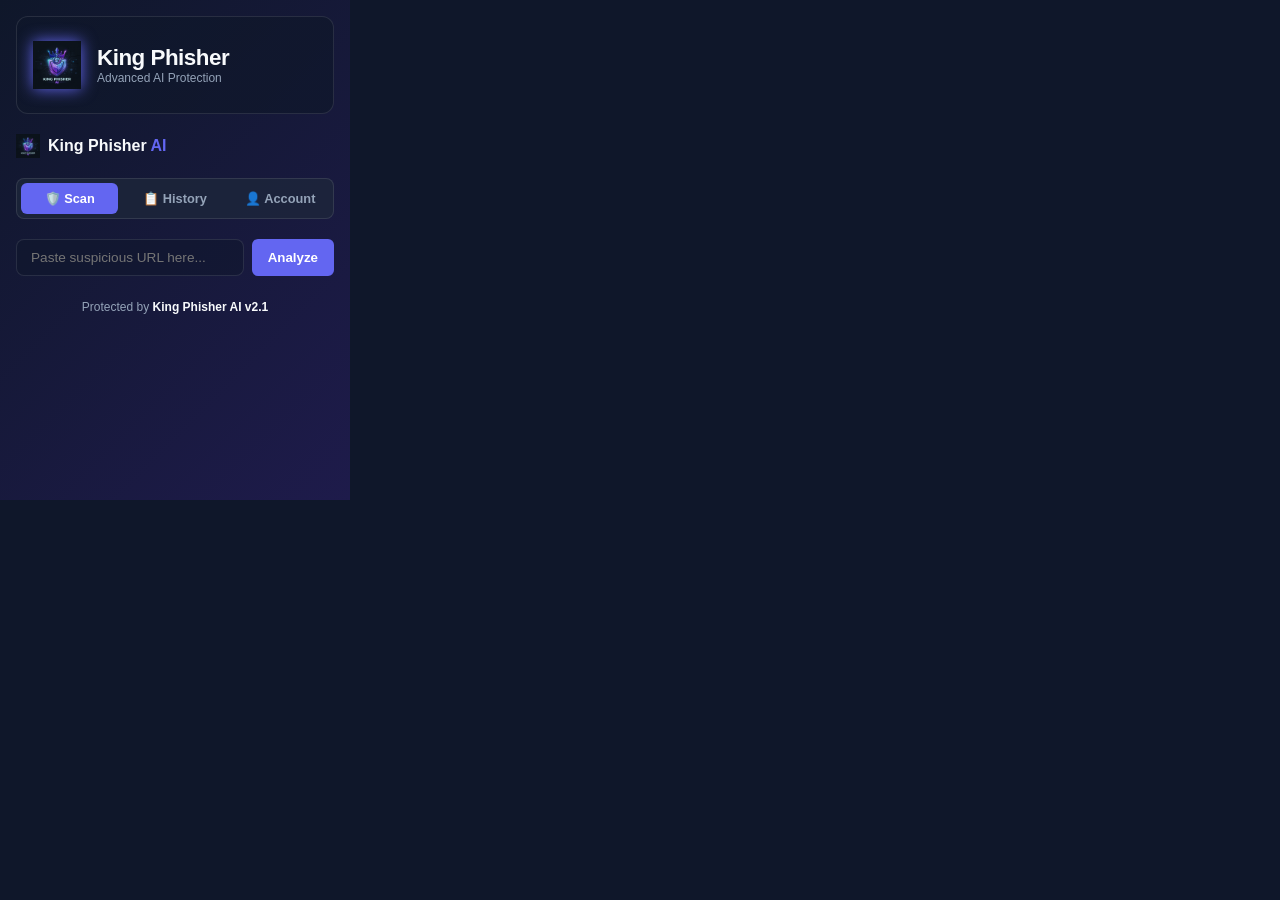
<file: extension/popup/popup.html>
<!DOCTYPE html>
<html lang="en">
<head>
    <meta charset="UTF-8">
    <meta name="viewport" content="width=device-width, initial-scale=1.0">
    <title>King Phisher AI</title>
    <link rel="stylesheet" href="popup.css">
</head>
<body>
    <div class="container">
        <!-- Hero Section -->
        <div class="hero">
            <div class="hero-content">
                <img src="../assets/icon128.png" alt="Hero Logo">
                <div class="hero-text">
                    <h2>King Phisher</h2>
                    <p>Advanced AI Protection</p>
                </div>
            </div>
        </div>

        <!-- Header -->
        <header>
            <div class="logo">
                <img src="../assets/icon48.png" alt="Logo">
                <h1>King Phisher <span>AI</span></h1>
            </div>
            <div id="user-status" class="user-status">
                <span id="user-email" class="hidden"></span>
                <button id="logoutBtn" class="hidden">Logout</button>
            </div>
        </header>

        <div id="messageBox" class="message-box hidden"></div>

        <!-- Navigation -->
        <nav>
            <button class="nav-btn active" data-tab="scan">🛡️ Scan</button>
            <button class="nav-btn" data-tab="history">📋 History</button>
            <button id="nav-login" class="nav-btn" data-tab="login">👤 Account</button>
        </nav>

        <!-- Main Content -->
        <main>
            <!-- Scan Tab -->
            <section id="scan" class="tab-pane active">
                <div class="input-group">
                    <input type="text" id="urlInput" placeholder="Paste suspicious URL here...">
                    <button id="scanBtn">Analyze</button>
                </div>

                <div id="resultCard" class="result-card hidden">
                    <div class="result-header">
                        <span id="resultIcon">🛡️</span>
                        <h2 id="resultTitle">Safe</h2>
                    </div>
                    <p id="resultText">This URL appears to be safe.</p>
                    <div class="confidence-container">
                        <label>Confidence</label>
                        <div class="progress-bar">
                            <div id="confidenceLevel" class="level"></div>
                        </div>
                    </div>
                    <div class="explanation">
                        <strong>Why?</strong>
                        <p id="explanationText"></p>
                    </div>
                </div>
            </section>

            <!-- History Tab -->
            <section id="history" class="tab-pane">
                <ul id="historyList">
                    <!-- History items injected here -->
                </ul>
            </section>

            <!-- Login Tab -->
            <section id="login" class="tab-pane">
                <div class="auth-form" id="loginForm">
                    <h2>Login</h2>
                    <input type="email" id="loginEmail" placeholder="Email">
                    <input type="password" id="loginPass" placeholder="Password">
                    <button id="doLoginBtn">Login</button>
                    <p>Don't have an account? <a href="#" id="showRegister">Register</a></p>
                </div>

                <div class="auth-form hidden" id="registerForm">
                    <h2>Create Account</h2>
                    <input type="email" id="regEmail" placeholder="Email">
                    <input type="password" id="regPass" placeholder="Password">
                    <button id="doRegisterBtn">Register</button>
                    <p>Already have an account? <a href="#" id="showLogin">Login</a></p>
                </div>
            </section>
        </main>

        <!-- Footer -->
        <footer>
            <p>Protected by <span>King Phisher AI v2.1</span></p>
        </footer>
    </div>
    <script src="popup.js"></script>
</body>
</html>
</file>
<file: extension/popup/popup.css>
:root {
    --primary: #6366f1;
    --primary-hover: #4f46e5;
    --bg-dark: #0f172a;
    --card-bg: rgba(30, 41, 59, 0.7);
    --text-main: #f8fafc;
    --text-muted: #94a3b8;
    --danger: #ef4444;
    --success: #22c55e;
    --warning: #f59e0b;
    --glass-border: rgba(255, 255, 255, 0.1);
}

* {
    margin: 0;
    padding: 0;
    box-sizing: border-box;
    font-family: 'Inter', -apple-system, BlinkMacSystemFont, "Segoe UI", Roboto, sans-serif;
}

body {
    width: 350px;
    background-color: var(--bg-dark);
    color: var(--text-main);
    overflow-x: hidden;
}

.container {
    padding: 16px;
    background: linear-gradient(135deg, #0f172a 0%, #1e1b4b 100%);
    min-height: 500px;
}

.hero {
    background: linear-gradient(rgba(15, 23, 42, 0.7), rgba(15, 23, 42, 0.7)), 
                url('https://www.transparenttextures.com/patterns/circuit-board.png');
    border-radius: 12px;
    padding: 24px 16px;
    margin-bottom: 20px;
    border: 1px solid var(--glass-border);
    position: relative;
    overflow: hidden;
}

.hero-content {
    display: flex;
    align-items: center;
    gap: 16px;
    position: relative;
    z-index: 2;
}

.hero-content img {
    width: 48px;
    height: 48px;
    filter: drop-shadow(0 0 8px var(--primary));
}

.hero-text h2 {
    font-size: 1.4rem;
    font-weight: 800;
    letter-spacing: -0.5px;
}

.hero-text p {
    font-size: 0.75rem;
    color: var(--text-muted);
}

header {
    display: flex;
    justify-content: space-between;
    align-items: center;
    margin-bottom: 20px;
}

.logo {
    display: flex;
    align-items: center;
    gap: 8px;
}

.logo img {
    width: 24px;
    height: 24px;
}

.logo h1 {
    font-size: 1rem;
    font-weight: 700;
}

.logo h1 span {
    color: var(--primary);
}

.user-status {
    display: flex;
    align-items: center;
    gap: 8px;
}

#user-email {
    font-size: 0.7rem;
    color: var(--text-muted);
    max-width: 80px;
    overflow: hidden;
    text-overflow: ellipsis;
    white-space: nowrap;
}

#logoutBtn {
    background: transparent;
    border: 1px solid var(--danger);
    color: var(--danger);
    font-size: 0.65rem;
    padding: 2px 6px;
    border-radius: 4px;
    cursor: pointer;
}

.status-badge {
    font-size: 0.7rem;
    background: rgba(34, 197, 94, 0.2);
    color: var(--success);
    padding: 4px 8px;
    border-radius: 12px;
    border: 1px solid rgba(34, 197, 94, 0.3);
}

nav {
    display: flex;
    gap: 8px;
    margin-bottom: 20px;
    background: var(--card-bg);
    padding: 4px;
    border-radius: 8px;
    border: 1px solid var(--glass-border);
}

.nav-btn {
    flex: 1;
    background: transparent;
    border: none;
    color: var(--text-muted);
    padding: 8px;
    font-size: 0.8rem;
    font-weight: 600;
    cursor: pointer;
    border-radius: 6px;
    transition: all 0.2s;
}

.nav-btn.active {
    background: var(--primary);
    color: white;
}

.tab-pane {
    display: none;
    animation: fadeIn 0.3s ease;
}

.tab-pane.active {
    display: block;
}

@keyframes fadeIn {
    from { opacity: 0; transform: translateY(5px); }
    to { opacity: 1; transform: translateY(0); }
}

.scan-card {
    background: var(--card-bg);
    padding: 16px;
    border-radius: 12px;
    border: 1px solid var(--glass-border);
    margin-bottom: 16px;
    backdrop-filter: blur(10px);
}

.subtitle {
    font-size: 0.8rem;
    color: var(--text-muted);
    margin-bottom: 12px;
}

.input-group {
    display: flex;
    gap: 8px;
}

input[type="text"],
input[type="email"],
input[type="password"] {
    flex: 1;
    background: rgba(15, 23, 42, 0.5);
    border: 1px solid var(--glass-border);
    border-radius: 8px;
    padding: 10px 14px;
    color: white;
    font-size: 0.85rem;
    transition: all 0.2s;
    width: 100%;
}

input:focus {
    outline: none;
    border-color: var(--primary);
    background: rgba(15, 23, 42, 0.8);
    box-shadow: 0 0 0 2px rgba(99, 102, 241, 0.2);
}

#scanBtn {
    background: var(--primary);
    color: white;
    border: none;
    border-radius: 6px;
    padding: 8px 16px;
    font-weight: 600;
    cursor: pointer;
    transition: background 0.2s;
}

#scanBtn:hover {
    background: var(--primary-hover);
}

.result-card {
    background: var(--card-bg);
    padding: 16px;
    border-radius: 12px;
    border: 1px solid var(--glass-border);
    backdrop-filter: blur(10px);
}

.hidden { display: none !important; }

.result-header {
    display: flex;
    align-items: center;
    gap: 10px;
    margin-bottom: 12px;
}

.result-header h2 {
    font-size: 1.1rem;
}

.confidence-bar {
    height: 6px;
    background: rgba(255,255,255,0.1);
    border-radius: 3px;
    margin-bottom: 12px;
    overflow: hidden;
}

.level {
    height: 100%;
    width: 0%;
    transition: width 0.5s ease;
}

.level.safe { background: var(--success); }
.level.danger { background: var(--danger); }
.level.warning { background: var(--warning); }

.explanation-box {
    margin-top: 12px;
    padding: 10px;
    background: rgba(0,0,0,0.2);
    border-radius: 8px;
    font-size: 0.8rem;
}

.explanation-box strong {
    display: block;
    margin-bottom: 4px;
    color: var(--text-muted);
}

.history-list {
    list-style: none;
}

.history-item {
    background: var(--card-bg);
    padding: 10px;
    border-radius: 8px;
    margin-bottom: 8px;
    border: 1px solid var(--glass-border);
    display: flex;
    justify-content: space-between;
    align-items: center;
}

.history-item .url {
    font-size: 0.8rem;
    white-space: nowrap;
    overflow: hidden;
    text-overflow: ellipsis;
    max-width: 200px;
}

.badge {
    font-size: 0.65rem;
    padding: 2px 6px;
    border-radius: 4px;
}

.badge.safe { background: rgba(34, 197, 94, 0.2); color: var(--success); }
.badge.danger { background: rgba(239, 68, 68, 0.2); color: var(--danger); }

.empty-msg {
    text-align: center;
    color: var(--text-muted);
    font-size: 0.85rem;
    padding: 20px;
}

.settings-group {
    margin-bottom: 16px;
}

.message-box {
    padding: 12px;
    border-radius: 8px;
    margin-bottom: 16px;
    font-size: 0.85rem;
    text-align: center;
    animation: fadeIn 0.3s ease;
    border: 1px solid transparent;
}

.message-box.error {
    background: rgba(239, 68, 68, 0.15);
    color: #fca5a5;
    border-color: rgba(239, 68, 68, 0.3);
}

.message-box.success {
    background: rgba(34, 197, 94, 0.15);
    color: #86efac;
    border-color: rgba(34, 197, 94, 0.3);
}

.switch-label {
    display: flex;
    justify-content: space-between;
    align-items: center;
    font-size: 0.9rem;
}

/* Auth Form Styles */
.auth-form {
    background: var(--card-bg);
    padding: 20px;
    border-radius: 12px;
    border: 1px solid var(--glass-border);
    backdrop-filter: blur(10px);
    display: flex;
    flex-direction: column;
    gap: 12px;
}

.auth-form h2 {
    font-size: 1.2rem;
    margin-bottom: 8px;
    text-align: center;
}

.auth-form button {
    background: var(--primary);
    color: white;
    border: none;
    border-radius: 8px;
    padding: 12px;
    font-weight: 600;
    cursor: pointer;
    transition: all 0.2s;
    margin-top: 8px;
}

.auth-form button:hover {
    background: var(--primary-hover);
    transform: translateY(-1px);
}

.auth-form p {
    text-align: center;
    font-size: 0.8rem;
    color: var(--text-muted);
    margin-top: 8px;
}

.auth-form a {
    color: var(--primary);
    text-decoration: none;
    font-weight: 600;
}

/* Footer Improvements */
footer {
    margin-top: 24px;
    text-align: center;
    font-size: 0.75rem;
    color: var(--text-muted);
    padding-bottom: 8px;
}

footer span {
    color: var(--text-main);
    font-weight: 600;
}
</file>
